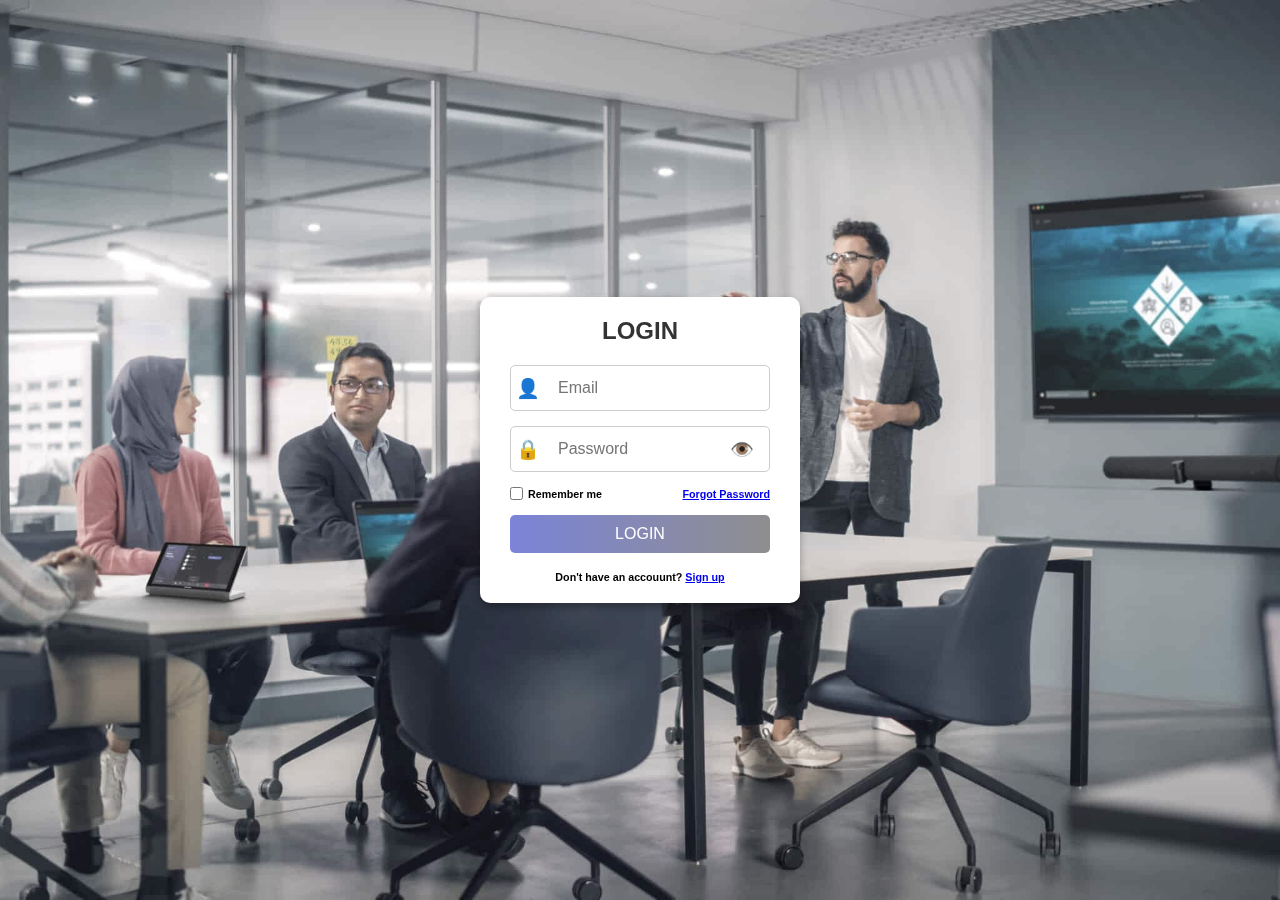
<file: login.html>
<!DOCTYPE html>
<html lang="en">
<head>
    <meta charset="UTF-8">
    <meta name="viewport" content="width=device-width, initial-scale=1.0">
    <title>Login</title>
    <link rel="stylesheet" href="./styles/login.css">
</head>
<body>
    <div class="background-container"></div>
        <div class="login-container">
            <h2>LOGIN</h2>
            <form>
                <div class="input-group">
                    <span class="icon">👤</span>
                    <input type="email" id="email" placeholder="Email" required>
                </div>
                <div class="input-group">
                    <span class="icon">🔒</span>
                    <input type="password" id="password" placeholder="Password" required>
                    <span class="icon" id="showPassword">👁️</span>
                </div>
                <div class="forgetAndRemeber">
                    <div class="remeberDiv">
                        <input type="checkbox" id="remember" ><h6><label for="remember">Remember me</label></h6>
                    </div>
                    <h6><a href="./forgotPassword.html">Forgot Password</a></h6>
                </div>
                <button type="submit" class="login-btn">LOGIN</button>
            </form>
            <br>

            <h6>
                Don't have an accouunt? <a href="./signup.html">Sign up</a>
            </h6>
        </div>
    <script src="./scripts/login.js"></script>
</body>
</html>
</file>
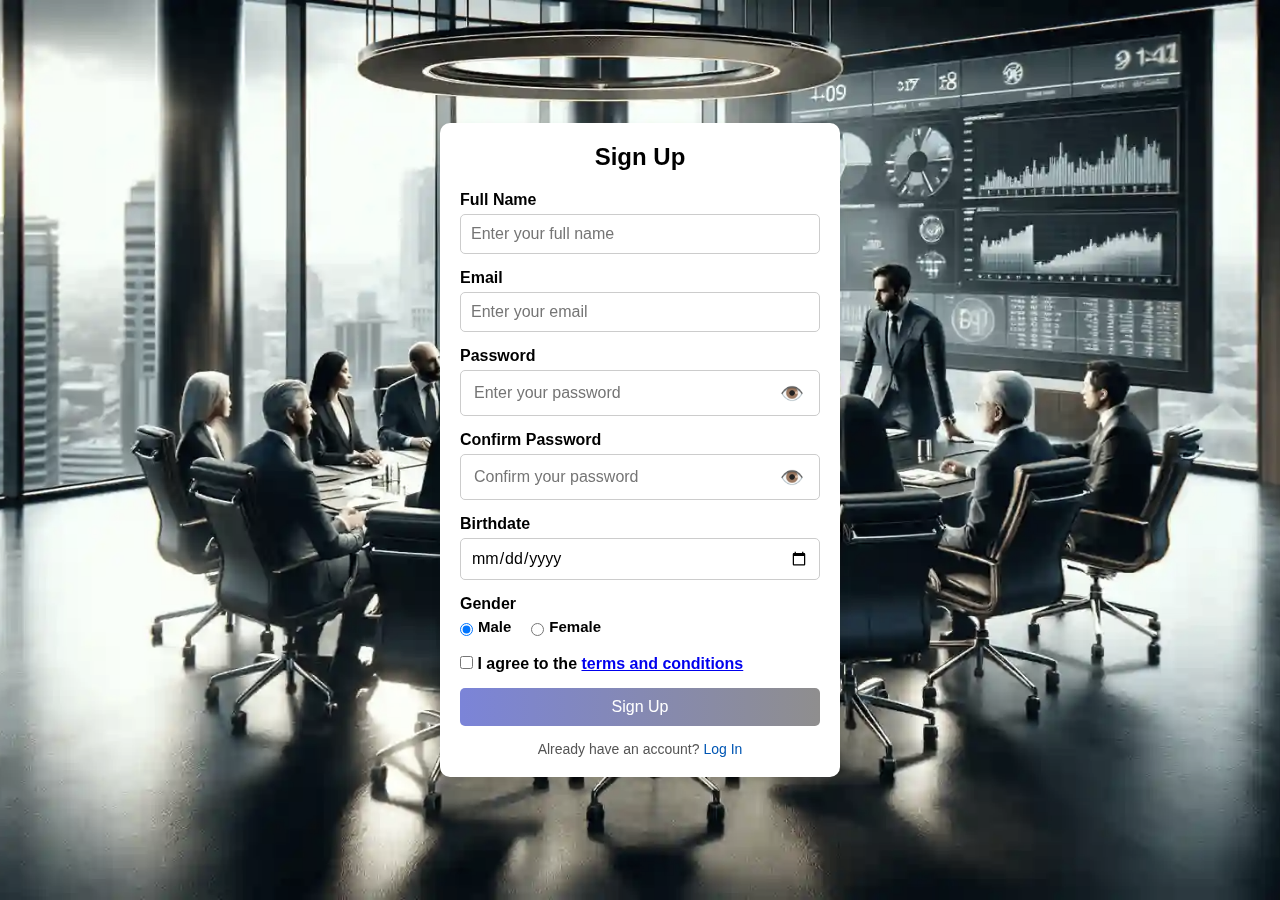
<file: signup.html>
<!DOCTYPE html>
<html lang="en">
<head>
    <meta charset="UTF-8">
    <meta name="viewport" content="width=device-width, initial-scale=1.0">
    <title>Sign up</title>
    <link rel="stylesheet" href="./styles/signup.css">
</head>
<body>
    <div class="background"></div>
    <div class="signup-container">
        <h2>Sign Up</h2>
        <form id="signupForm">
          <div class="form-group">
            <label for="fullname">Full Name</label>
            <input type="text" id="fullname" name="fullname" placeholder="Enter your full name" required>
          </div>
          <div class="form-group">
            <label for="email">Email</label>
            <input type="email" id="email" name="email" placeholder="Enter your email" required>
          </div>
          <div class="form-group">
            <label for="password">Password</label>
            <div class="input-group">
                <input type="password" id="password" name="password" placeholder="Enter your password" required>
                <span class="icon" id="showPassword">👁️</span>
            </div>
          </div>
          <div class="form-group">
            <label for="confirm-password">Confirm Password</label>
            <div class="input-group">
                <input type="password" id="confirm-password" name="confirm-password" placeholder="Confirm your password" required>
                <span class="icon" id="showconfirm-password">👁️</span>
            </div>
          </div>
          <div class="form-group">
            <label for="birthdate">Birthdate</label>
            <input type="date" id="birthdate" name="birthdate" required>
          </div>
          <div class="form-group">
            <label for="gender">Gender</label>
            <div class="gender-options">
                <div class="gender-option">
                    <input type="radio" id="gender-male" name="gender" value="male" required checked> 
                    <label for="gender-male">Male</label>
                </div>
                <div class="gender-option">
                    <input type="radio" id="gender-female" name="gender" value="female" required> 
                    <label for="gender-female">Female</label>
                </div>
            </div>
          </div>
          <div class="form-group">
            <label>
              <input type="checkbox" id="terms" name="terms" required>
              I agree to the <a href="#">terms and conditions</a>
            </label>
          </div>
          <button type="submit" class="signup-btn">Sign Up</button>
        </form>
        <div class="footer-text">
          Already have an account? <a href="./login.html">Log In</a>
        </div>
      </div>
    <script src="./scripts/signup.js"></script>
</body>
</html>
</file>
<file: styles/login.css>
/* General reset */
* {
    margin: 0;
    padding: 0;
    box-sizing: border-box;
    font-family: Arial, sans-serif;
}

body {
    display: flex;
    justify-content: center;
    align-items: center;
    height: 100vh;
    margin: 0;
    padding: 10px;
}

.background-container {
    position: fixed;
    top: 0;
    left: 0;
    width: 100%;
    height: 100%;
    background: url('../assets/images/loginBackground.jpg') no-repeat center center/cover;
    filter: grayscale(40%);
    z-index: -1;
}

/* Login box styling */
.login-container {
    background: white;
    padding: 20px 30px;
    border-radius: 10px;
    box-shadow: 0 4px 8px rgba(0, 0, 0, 0.3);
    text-align: center;
    width: 320px;
}

.login-container h2 {
    margin-bottom: 20px;
    font-size: 1.5rem;
    font-weight: bold;
    color: #333;
}

/* Input group styling */
.input-group {
    display: flex;
    align-items: center;
    margin-bottom: 15px;
    border: 1px solid #ccc;
    border-radius: 5px;
    padding: 5px;
}

.input-group .icon {
    margin-right: 10px;
    font-size: 1.2rem;
    color: #888;
}

.input-group input {
    border: none;
    outline: none;
    width: 100%;
    padding: 8px;
    font-size: 1rem;
}

/* Forget password and remember me styling */
.forgetAndRemeber{
    display: flex;
    justify-content: space-between;
    align-items: center;
    margin-bottom: 15px;
}
.remeberDiv{
    display: flex;
    flex-direction: row;
    justify-content: center;
    align-items: center;
    gap: 5px;
}

/* Login button styling */
.login-btn {
    display: block;
    width: 100%;
    padding: 10px;
    background: linear-gradient(to right, #7b84d8, #8f8e8e);
    color: white;
    border: none;
    border-radius: 5px;
    font-size: 1rem;
    cursor: pointer;
    transition: background 0.3s ease;
}

.login-btn:hover {
    background: linear-gradient(to right, #2c38a1, #57555e);
}
</file>
<file: styles/signup.css>
/* General reset */
* {
    margin: 0;
    padding: 0;
    box-sizing: border-box;
    font-family: Arial, sans-serif;
}

body {
    display: flex;
    justify-content: center;
    align-items: center;
    height: 100vh;
    margin: 0;
    padding: 10px;
}

.background {
    position: fixed;
    top: 0;
    left: 0;
    width: 100%;
    height: 100%;
    background: url('../assets/images/signupBackground.webp') no-repeat center center/cover;
    filter: grayscale(40%);
    z-index: -1;
}

.signup-container {
    background: #ffffff;
    padding: 20px;
    border-radius: 10px;
    box-shadow: 0 4px 8px rgba(0, 0, 0, 0.1);
    width: 100%;
    max-width: 400px;
}

.signup-container h2 {
    text-align: center;
    margin-bottom: 20px;
}

.form-group {
    margin-bottom: 15px;
}

.form-group label {
    display: block;
    font-weight: bold;
    margin-bottom: 5px;
}

.form-group input {
    width: 100%;
    padding: 10px;
    font-size: 16px;
    border: 1px solid #ccc;
    border-radius: 5px;
}

.form-group input:focus {
    outline: none;
    border-color: #007bff;
}

.form-group input[type="checkbox"] + label {
    display: inline-block;
    vertical-align: middle;
}

/* Password group styling */
.input-group {
    display: flex;
    align-items: center;
    margin-bottom: 15px;
    border: 1px solid #ccc;
    border-radius: 5px;
    padding: 5px;
}

.input-group .icon {
    margin-right: 10px;
    font-size: 1.2rem;
    color: #888;
}

.input-group input {
    border: none;
    outline: none;
    width: 100%;
    padding: 8px;
    font-size: 1rem;
}

.input-group input:focus {
    outline: none;
    border: 1px solid #007bff;
}

.gender-options {
    display: flex;
    gap: 20px;
}

.gender-option {
    display: flex;
    align-items: center;
}

.gender-option label {
    margin-left: 5px;
    font-size: 15px;
}
#terms
{
    width: auto;
}

.signup-btn {
    display: block;
    width: 100%;
    padding: 10px;
    font-size: 16px;
    color: #ffffff;
    background: linear-gradient(to right, #7b84d8, #8f8e8e);
    border: none;
    border-radius: 5px;
    cursor: pointer;
}

.signup-btn:hover {
    background: linear-gradient(to right, #2c38a1, #57555e);
}

.footer-text {
    text-align: center;
    margin-top: 15px;
    font-size: 14px;
    color: #555;
}

.footer-text a {
    color: #0056b3;
    text-decoration: none;
}

.footer-text a:hover {
    text-decoration: underline;
}

.error-message {
    color: red;
    font-size: 14px;
    margin-top: 5px;
    margin-bottom: 10px;
}
</file>
